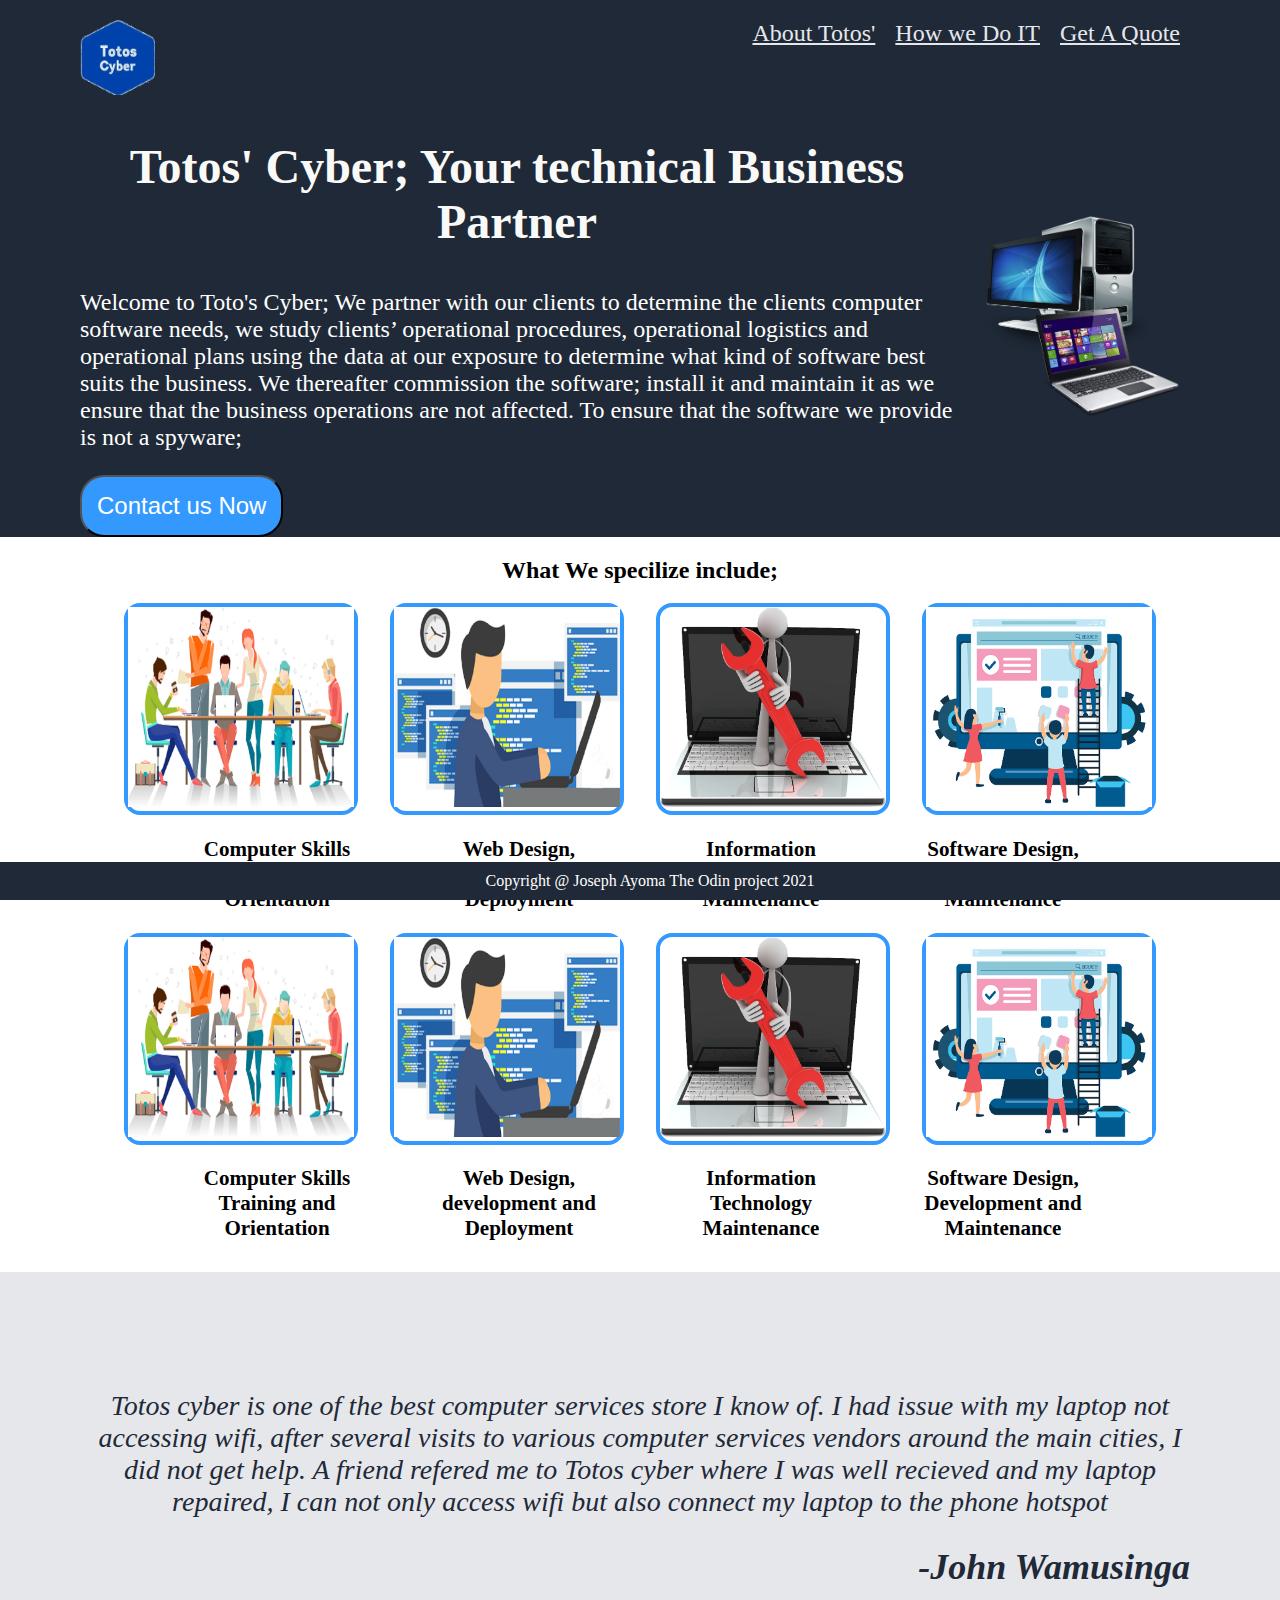
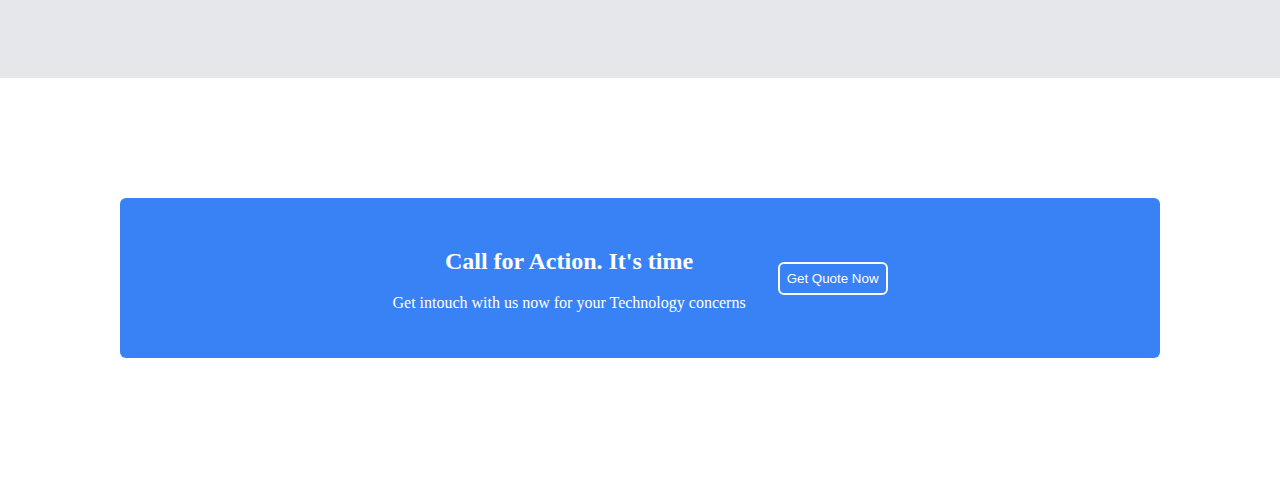
<file: index.html>
<!DOCTYPE html>
<html lang="en">

<head>
    <meta charset="UTF-8">
    <meta http-equiv="X-UA-Compatible" content="IE=edge">
    <meta name="viewport" content="width=device-width, initial-scale=1.0">
    <link rel="stylesheet" href="css/styles.css" />
    <title>Home</title>
</head>

<body>


    <div class="topdiv">
        <div class="flex-container">

            <div class="logo"><img  src="images/logo.png" alt="my log" /></div>
            <div class="headmenu">
                <a href="pages/about.html">About Totos'</a>
                <a href="pages/how_we_it.html">How we Do IT</a>
                <a href="pages/contactUs.html">Get A Quote</a>
            </div>

        </div>

        <div class="container-flex">
            <div class="item-desc">
                <h2 class="heromain">
                    Totos' Cyber; Your technical Business Partner
                </h2>
                <p>
                    Welcome to Toto's Cyber; We partner with our clients to determine the clients computer software
                    needs, we study clients’ operational procedures, operational logistics and operational plans
                    using the data at our exposure to determine what kind of software best suits the business. We
                    thereafter commission the software; install it and maintain it as we ensure that the business
                    operations are not affected. To ensure that the software we provide is not a spyware;
                </p>
                <button onclick="location.href='pages/contactUs.html'"  id="Button1">Contact us Now</button>
            </div>
            <div class="item-desc">
                <img src="images/computer.png" />
            </div>
        </div>
    </div>

    <h2>What We specilize include;</h2>
    <div class="container-flex">
        <div class="item"><img src="images/training.png" alt="my log" /></div>
        <div class="item"><img src="images/software.png" alt="my log" /></div>
        <div class="item"><img src="images/maintance.png" alt="my log" /></div>
        <div class="item"><img src="images/webdev.png" alt="my log" /></div>
    </div>
    <div class="container-flex">
        <div class="item_desc">
            <h3>Computer Skills Training and Orientation</h3>
        </div>
        <div class="item_desc">
            <h3>Web Design, development and Deployment</h3>
        </div>
        <div class="item_desc">
            <h3>Information Technology Maintenance</h3>
        </div>
        <div class="item_desc">
            <h3>Software Design, Development and Maintenance</h3>
        </div>
    </div>

    <div class="container-flex">
        <div class="item"><img src="images/training.png" alt="my log" /></div>
        <div class="item"><img src="images/software.png" alt="my log" /></div>
        <div class="item"><img src="images/maintance.png" alt="my log" /></div>
        <div class="item"><img src="images/webdev.png" alt="my log" /></div>
    </div>
    <div class="container-flex">
        <div class="item_desc">
            <h3>Computer Skills Training and Orientation</h3>
        </div>
        <div class="item_desc">
            <h3>Web Design, development and Deployment</h3>
        </div>
        <div class="item_desc">
            <h3>Information Technology Maintenance</h3>
        </div>
        <div class="item_desc">
            <h3>Software Design, Development and Maintenance</h3>
        </div>
    </div>

    
    <div class="advert">
        <p>Totos cyber is one of the best computer services store I know of.
            I had issue with my laptop not accessing wifi, after several visits
            to various computer services vendors around the main cities, I did not
            get help. A friend refered me to Totos cyber where I was well recieved
            and my laptop repaired, I can not only access wifi but also connect my laptop
            to the phone hotspot
        </p><span>-John Wamusinga</span>

    </div>

    <div class="callforaction container-flex">
        <div>
            <h2>Call for Action. It's time</h2>
            <p>Get intouch with us now for your Technology concerns</p>
        </div>

        <div><button id="calButton"  onclick="location.href='pages/contactUs.html'">Get Quote Now</button></div>
    </div>

    <footer>
        Copyright @ Joseph Ayoma The Odin project 2021
    </footer>


</body>

</html>
</file>
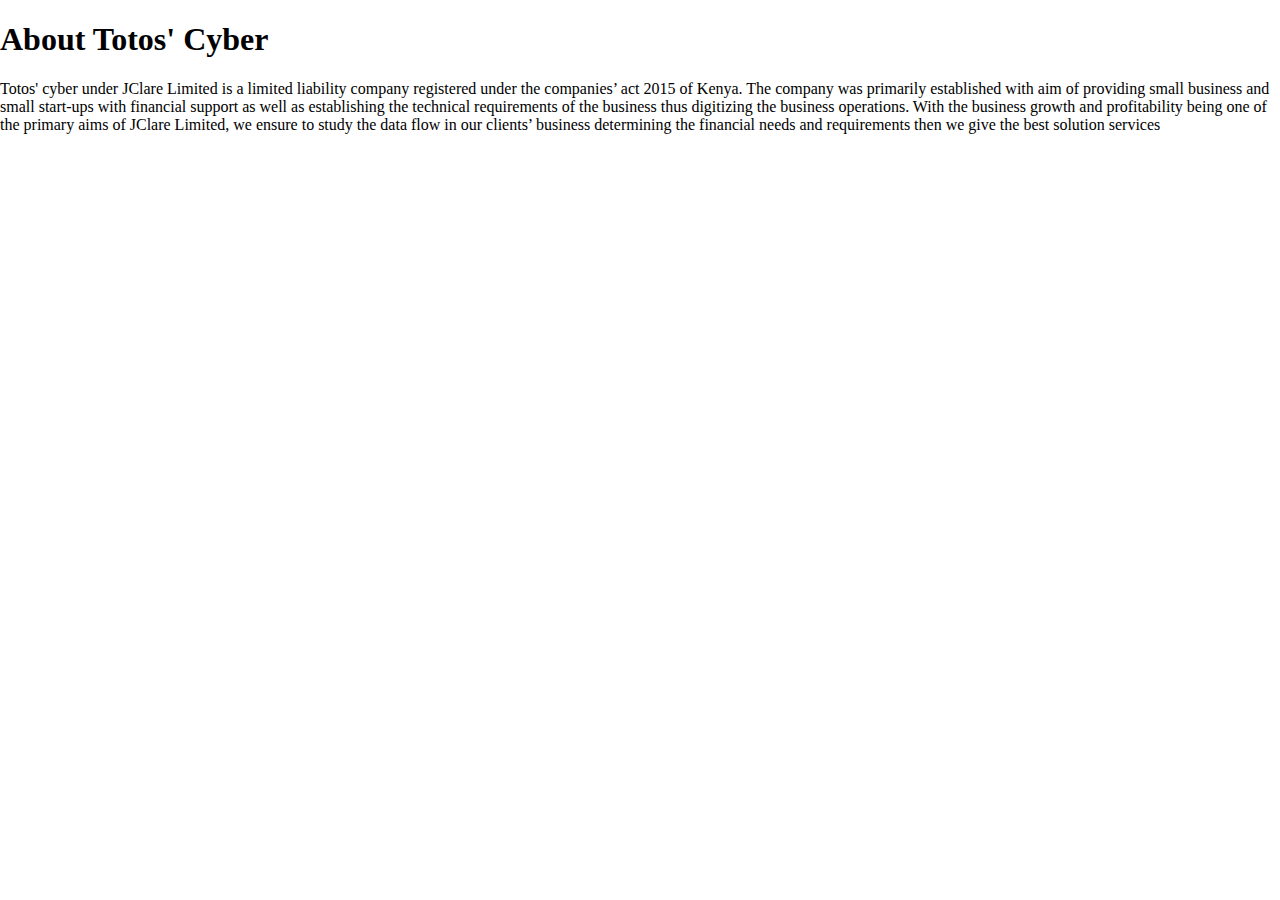
<file: pages/about.html>
<!DOCTYPE html>
<html lang="en">
<head>
    <meta charset="UTF-8">
    <meta http-equiv="X-UA-Compatible" content="IE=edge">
    <meta name="viewport" content="width=device-width, initial-scale=1.0">
    <link rel="stylesheet" href="../css/styles.css"/>
    <title>odin Links and Images</title>
</head>
<body>
    <h1>About Totos' Cyber</h1>
    <div>
        <p>
            Totos' cyber under JClare Limited is a limited liability company registered under the companies’ act 2015 of Kenya. The company was primarily established with aim of providing small business and small start-ups with financial support as well as establishing the technical requirements of the business thus digitizing the business operations. With the business growth and profitability being one of the primary aims of JClare Limited, we ensure to study the data flow in our clients’ business determining the financial needs and requirements then we give the best solution services
        </p>
    </div>
</body>
</html>
</file>
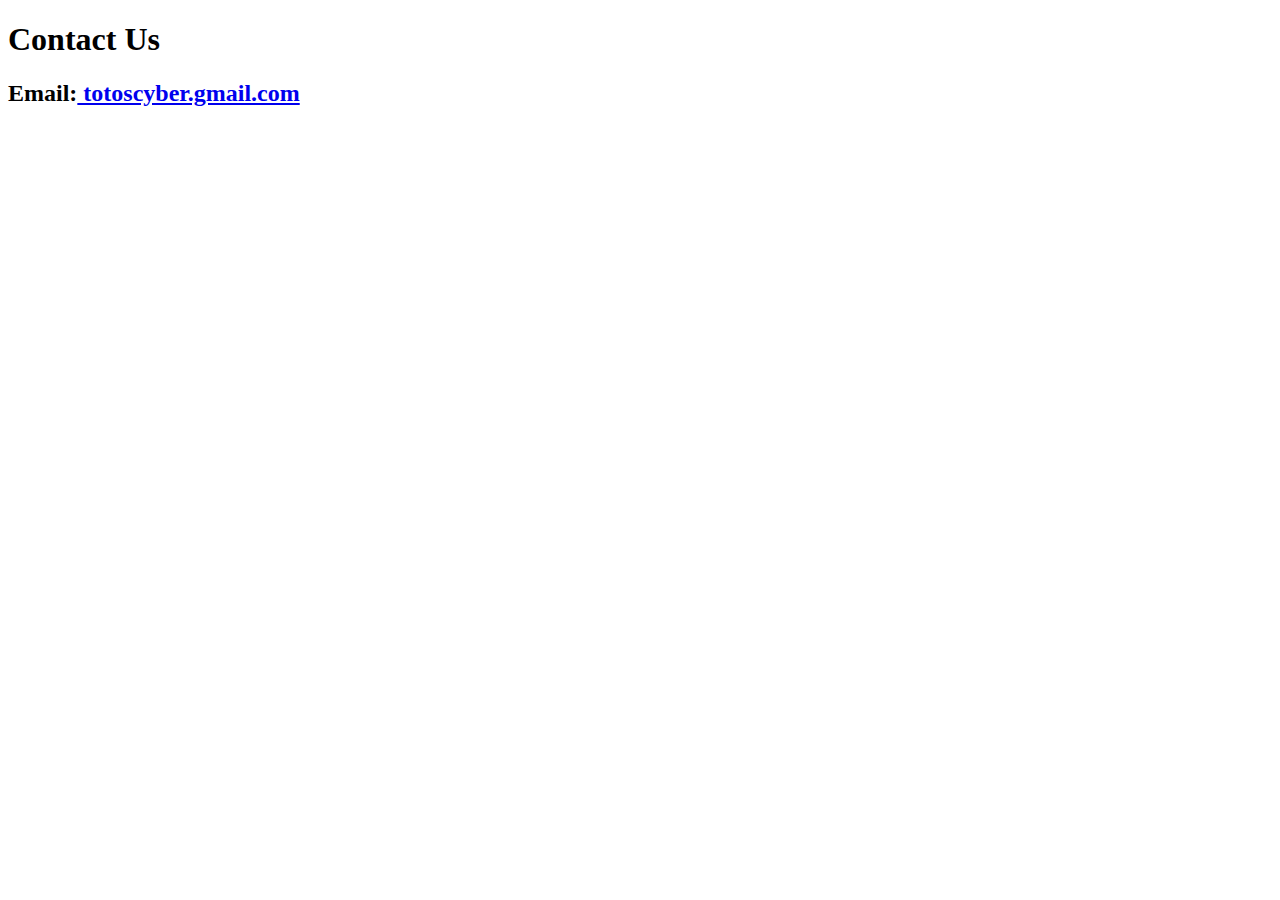
<file: pages/contactUs.html>
<!DOCTYPE html>
<html lang="en">
<head>
    <meta charset="UTF-8">
    <meta http-equiv="X-UA-Compatible" content="IE=edge">
    <meta name="viewport" content="width=device-width, initial-scale=1.0">
    <title>Document</title>
</head>
<body>
    <h1> Contact Us</h1>
    <h2> Email:<a href="totoscyber.gmail.com"> totoscyber.gmail.com</a></h2>
</body>
</html>
</file>
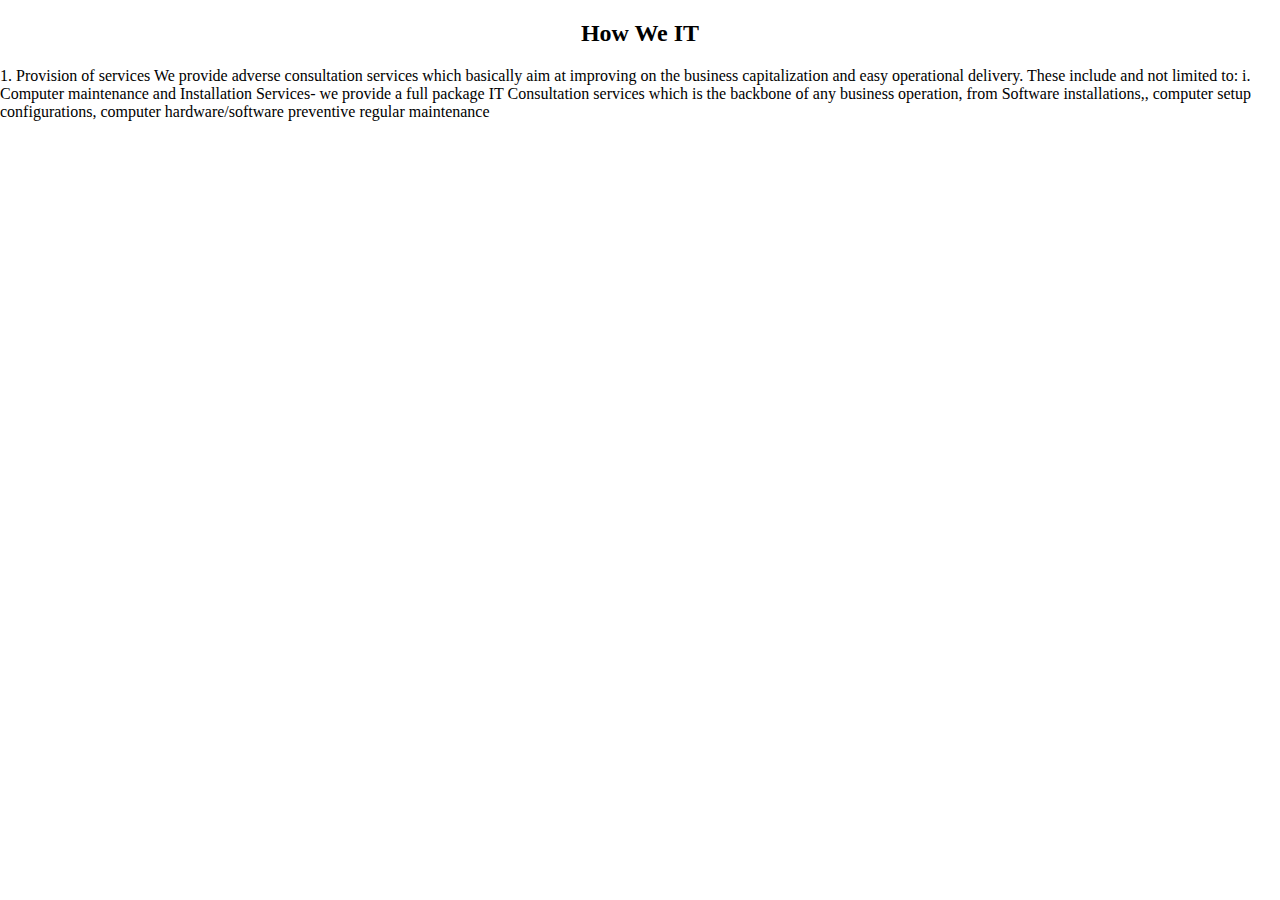
<file: pages/how_we_it.html>
<!DOCTYPE html>
<html lang="en">
<head>
    <meta charset="UTF-8">
    <meta http-equiv="X-UA-Compatible" content="IE=edge">
    <meta name="viewport" content="width=device-width, initial-scale=1.0">
    <title>My First page</title>
    <link rel="stylesheet" href="../css/styles.css"/>
     
</head>
<body style="width: auto">
   
    <h2>How We IT</h2>
    <p>
        1.	Provision of services
        We provide adverse consultation services which basically aim at improving on the business capitalization and easy operational delivery. These include and not limited to: 
        i.	Computer maintenance and Installation Services- we provide a full package IT Consultation services which is the backbone of any business operation, from Software installations,, computer setup configurations, computer hardware/software preventive regular maintenance 

    </p>
     
</body>
</html>
</file>
<file: css/styles.css>
body
           {
             margin: 0px; 
           }
        #Button1
        {
            width: auto;
            color: #FFFFFF;
            font-weight: 700px;
            background-color: #3399FF;
            text-align: center;
            font-size: 24px;
            padding: 15px;
            border-radius: 1em;
        } 
        .topdiv
        {
          background: #1F2937;
          color: white;
          padding-left: 80px;
          padding-right: 100px;
          padding-top: 20px; 
          overflow: hidden;
          width: auto;           

        }  
        .topdiv p{
            font-size: 24px;
            /*width: 100%;*/
            left: 0;
        }  
        .topdiv a{
            color: #e5e7eb; 
            font-size: 24px;
            align-items: right;
            color: #e5e7eb;
        } 
        .headmenu
        {
            display: flex;
            justify-content: right;
            gap: 20px;
            flex-direction: row;
        }
        .heromain
        {
            font-size: 48px;
            font-weight: bolder;
            color: #f9faf8;
        } 
        img
        {
            height: 200px;
            width: auto;
        }  
        .logo img{
            width: 75px;
            height: 75px;
          } 
         
        .flex-container {
            display: flex;
            flex-direction: row;
            /*align-items: center;*/
            justify-content: center;
            width: auto;
            
          }
          /* this selector selects all divs inside of .flex-container */
          .flex-container div {     
            flex: 1 1 auto; 
          }
         
          .flex-container p{
              font-size: 24px;
              color: #f9faf8;
              text-align: center;
          }
          h2{
              text-align: center;
              font-weight:bolder;
          }
          
          .container{
            background:white;
            /*margin:auto;*/
            
          }
          .container-flex {
            height: auto;
            padding: auto; 
            align-items: center;
            Justify-content:center;  
            gap: 2em;        
            display: flex;
          }
          
          .item {
           border: 4px solid #3399FF; 
           align-content: center;
           border-radius: 1em;
           
          }
          .item_desc
          {                            
            font-size: 18px;
            width: 210px;
            text-align: center;
            height: auto;
                                           
          }     
          
          .advert
          {
              padding: 90px;
              margin-top: 10px;
              background-color:#e5e7eb;
              display: flex;
              flex-direction: column;
          }
          .advert p
          {
              font-size: 28px;
              font-style: italic;
              text-align: center;
              color: #1f2937;
          }          
          span{
            text-align: right;
            font-size: 36px;
            font-style: italic;
            color: #1f2937;
            font-weight: bold;
            margin: 0px;
          }
          .callforaction
          {
              background:#3882f6;
              padding: 30px;
              margin: 120px;
              border-radius: 6px;
              text-align: justify;
              color: white;

          }
          #calButton
          {
              border: 2px solid #f9faf8;
              border-radius: 6px;
              background: #3882f6;
              padding: 7px;
              color: #FFFFFF;
          }
          footer{
              background: #1F2937;
              color: #FFFFFF;
              position: fixed;
              left: 0;
              bottom: 0;
              width: 100%;
              text-align: center;
              padding: 10px;
              margin-top: 50px;
                            
          }
</file>
